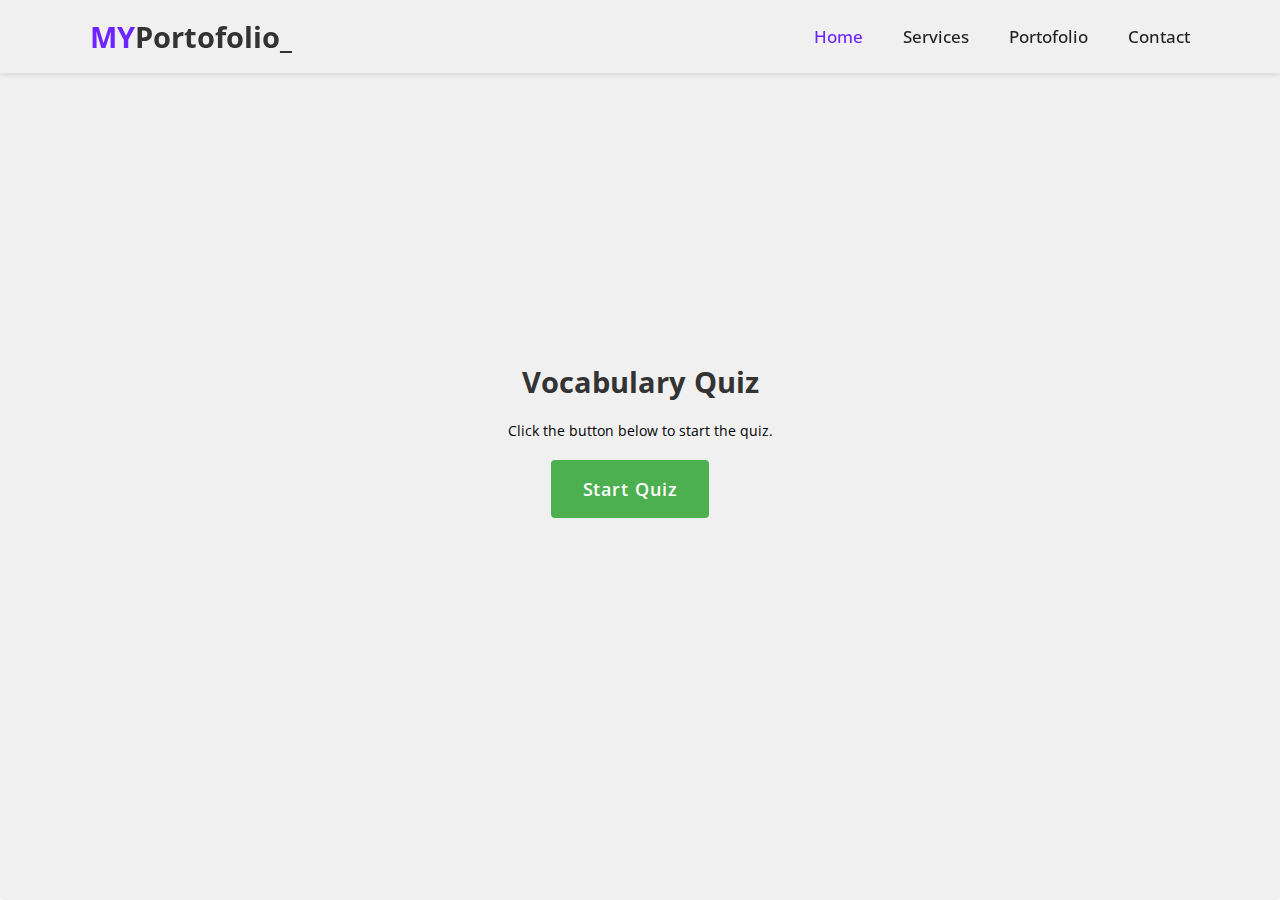
<file: kuis.html>
<!DOCTYPE html>
<html lang="en">
<head>
  <meta charset="UTF-8">
  <meta name="viewport" content="width=device-width, initial-scale=1.0">
  <title>Vocabulary Quiz</title>
  <link rel="stylesheet" href="/css/kuis.css">
  <link rel="stylesheet" href="/css/styles.css">
</head>
<body>
   <!-- Navbar start -->
   <header>
    <nav class="navbar" data-aos="fade-down"  data-aos-delay="50" data-aos-duration="1200">
      <a href="#" class="logo"><span>MY</span>Portofolio_</a>
      <div class="menuToggle"></div>
      <ul class="navbar-nav">
        <li class="active"><a href="index.html#home">Home</a></li>
        <li><a href="index.html#services">Services</a></li>
        <li><a href="index.html#portopolio">Portofolio</a></li>
        <li><a href="index.html#contact">Contact</a></li>
      </ul>
    </nav>
  </header>
  <!-- Navbar end -->

  <div class="container">
    <h1>Vocabulary Quiz</h1>
  
    <!-- tampilan awal -->
    <div id="start-container">
      <p>Click the button below to start the quiz.</p>
      <button onclick="startQuiz()">Start Quiz</button>
    </div>

     <!-- tampilan soal-->
    <div id="question-container" style="display: none;">
      <p id="question">Translate the word:</p>
      <input type="text" id="answer" placeholder="Your answer">
      <button onclick="checkAnswer()">Submit</button>
      <p id="result"></p>
      <p id="score">Score: 0</p>
      <p id="timer">Time left: 1:00</p>
    </div>

    <div id="score-container" style="display: none;">
      <p>Your Final Score: <span id="final-score"></span></p>
      <button onclick="restartQuiz()">Restart Quiz</button>
    </div>
  </div>

  <script src="/js/kuis.js"></script>
</body>
</html>
</file>
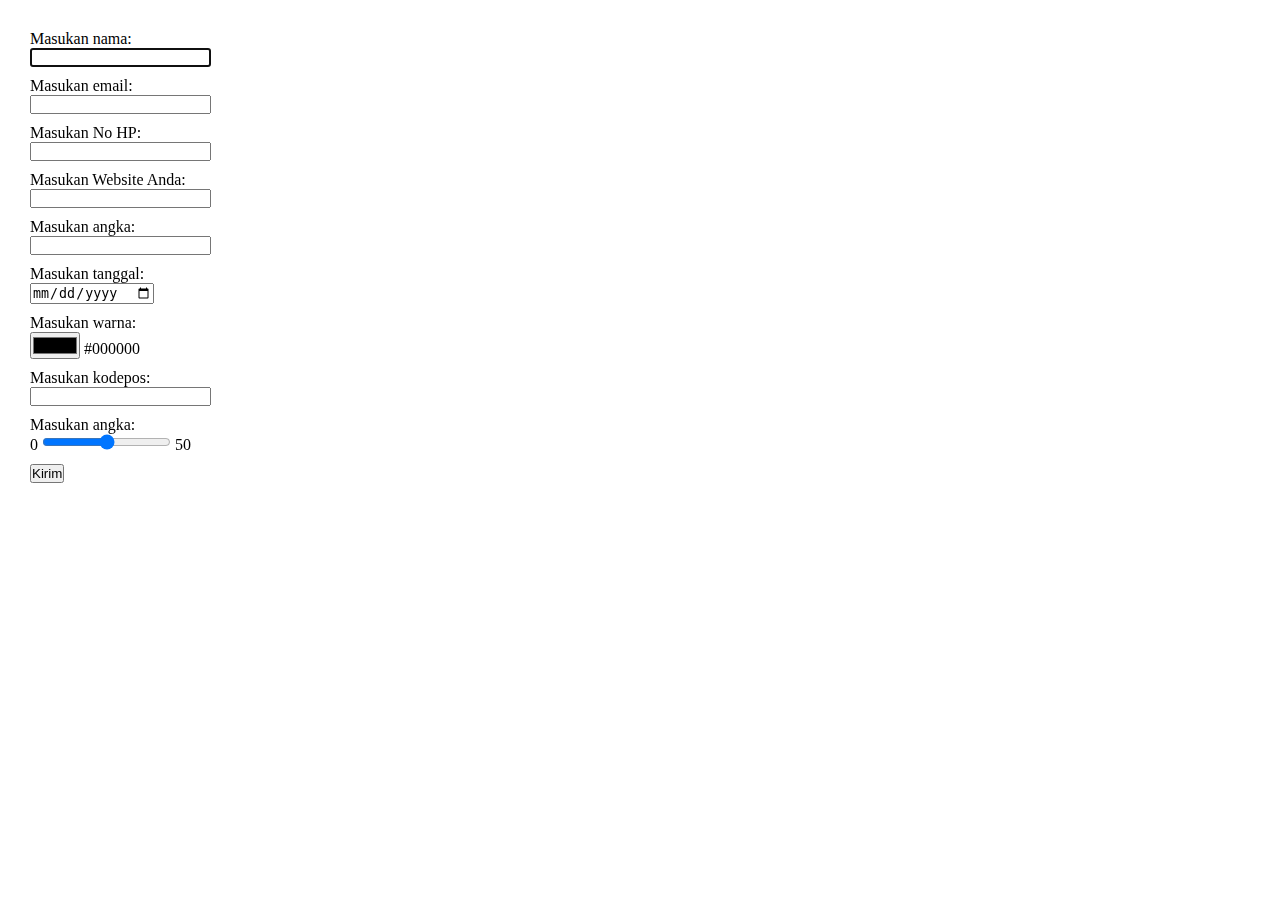
<file: latihan.html>
<!DOCTYPE html>
<html lang="en">
  <head>
    <meta charset="UTF-8" />
    <meta name="viewport" content="width=device-width, initial-scale=1.0" />
    <link rel="stylesheet" href="/css/latihan.css" />
    <title>Form Valiidation</title>
  </head>
  <body>
    <form action="" method="post" autocomplete="off" required>
      <div>
        <label for="nama">Masukan nama:</label>
        <input type="text" name="nama" id="nama" autofocus maxlength="4" required oninvalid="this.setCustomValidity('ini harus di isi')" oninput="this.setCustomValidity('')" />
      </div>
      <div>
        <label for="email">Masukan email:</label>
        <input type="email" name="email" id="email" />
      </div>
      <div>
        <label for="nohp">Masukan No HP:</label>
        <input type="tel" name="nohp" id="nohp" />
      </div>
      <div>
        <label for="website">Masukan Website Anda:</label>
        <input type="url" name="website" id="website" />
      </div>
      <div>
        <label for="number">Masukan angka:</label>
        <input type="number" name="number" id="number" />
      </div>

      <div>
        <label for="tanggal">Masukan tanggal:</label>
        <input type="date" name="tanggal" id="tanggal" />
      </div>
      <div>
        <label for="warna">Masukan warna:</label>
        <input type="color" name="warna" id="warna" />
        <span class="hexa"></span>
      </div>

      <div>
        <label for="kodepos">Masukan kodepos:</label>
        <input type="text" name="kodepos" id="kodepos" pattern="^([1-9])[0-9]{4}$" />
      </div>

      <div>
        <label for="slider">Masukan angka:</label>
        <span class="awal"></span>
        <input type="range" name="slider" id="slider" min="0" max="100" step="5" />
        <span class="akhir"></span>
      </div>

      <div>
        <button type="submit">Kirim</button>
      </div>
    </form>

    <script>
      const slider = document.querySelector("#slider");
      const awal = document.querySelector(".awal");
      const akhir = document.querySelector(".akhir");

      awal.innerHTML = slider.min;
      akhir.innerHTML = slider.value;

      slider.addEventListener("input", function () {
        akhir.innerHTML = slider.value;
      });

      const warna = document.querySelector("#warna");
      const hexa = document.querySelector(".hexa");
      const bg = document.querySelector("body");

      hexa.innerHTML = warna.value;

      warna.addEventListener("change", function () {
        hexa.innerHTML = warna.value;
        hexa.style.color = warna.value;
        bg.style.backgroundColor = warna.value;
      });
    </script>
  </body>
</html>
</file>
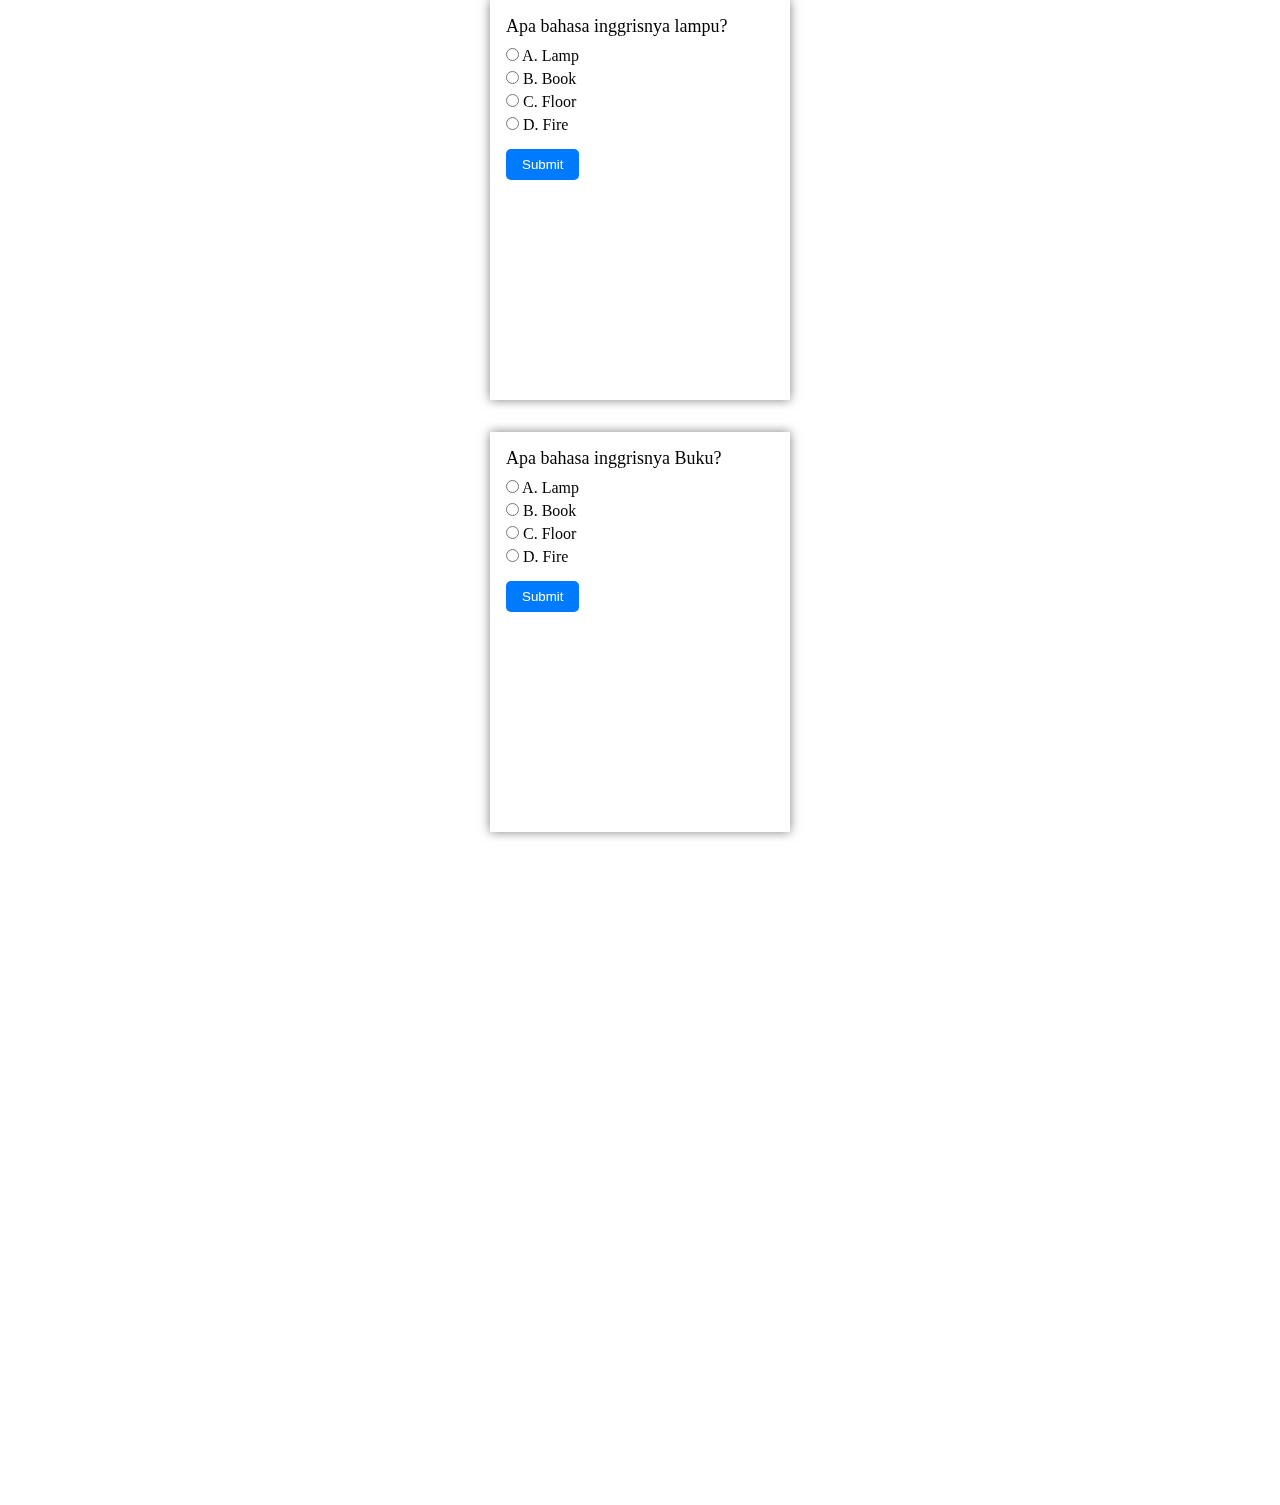
<file: PG.html>
<!DOCTYPE html>
<html lang="en">
<head>
  <meta charset="UTF-8">
  <meta name="viewport" content="width=device-width, initial-scale=1.0">
  <link rel="stylesheet" href="/css/PG.css">
  <title>Quiz Card</title>
</head>
<body>

  <div class="PG">
    <div class="question-cnt">
      <div class="question">
        <p>Apa bahasa inggrisnya lampu?</p>
      </div>
      <div class="options">
        <label>
          <input type="radio" name="answer1" value="A">
          A. Lamp
        </label>
        <label>
          <input type="radio" name="answer1" value="B">
          B. Book
        </label>
        <label>
          <input type="radio" name="answer1" value="C">
          C. Floor
        </label>
        <label>
          <input type="radio" name="answer1" value="D">
          D. Fire
        </label>
      </div>
      <div class="feedback">
        <p></p>
      </div>
      <button class="submitBtn">Submit</button>
      <button class="showAnswerBtn" style="display: none;">Kunci Jawaban</button>
    </div>
    <div class="answer-card">
      <div class="answer">
        <p>Penjelasan:</p>
        <p>Jawaban yang benar adalah: A. Lamp</p>
        <p>Lorem ipsum dolor, sit amet consectetur adipisicing elit. A dolores, in aliquid ad accusamus beatae, laboriosam vitae consectetur doloribus id quia, cumque sapiente nihil iure fugit dolorem. Officiis numquam quae reiciendis aperiam, suscipit quibusdam ipsa, nemo quia ut quam et facilis, natus consectetur id alias. Repellat eligendi ipsa soluta ducimus nihil placeat tenetur consequatur, perspiciatis cumque. Reiciendis earum ipsa iste fuga consequuntur maxime minima repudiandae expedita amet nostrum, blanditiis repellat quia! Deleniti sunt a consequuntur? Temporibus blanditiis illo non, aperiam vel beatae perspiciatis dignissimos deleniti eaque quaerat assumenda similique quasi excepturi dolores minima neque architecto hic, dolorum soluta maiores corporis! Nulla autem eaque aperiam est pariatur, ab voluptas quam optio debitis quos! Libero ullam tenetur natus sed suscipit. Praesentium fugiat dolorum corrupti rem vero ipsum illo, omnis voluptate doloribus nemo perspiciatis, quis perferendis, beatae suscipit quod ab nihil repellendus? Sed fugiat blanditiis illo earum rerum, deserunt obcaecati consectetur aspernatur deleniti quo dolorem animi quod itaque quasi voluptatibus ea veniam eius saepe, commodi aliquam! Obcaecati nobis voluptas in provident fugit natus consequatur quas vero impedit commodi reiciendis saepe ad corrupti cumque, accusamus temporibus animi. Quasi dolore, ipsum rem magni nisi at rerum eos quia aliquam necessitatibus repudiandae eveniet ab repellat nulla est? Corrupti porro doloribus ipsa voluptates deleniti officia, quaerat culpa veritatis quas, consequatur soluta ullam odit quis eveniet unde esse. Repudiandae, perspiciatis. Numquam, nemo cumque? Doloribus nam autem consequuntur quo quis nobis saepe incidunt tempora perspiciatis labore iure maiores aut pariatur, officiis ab dignissimos? Corporis tempora voluptate officia eveniet qui vel, totam aliquid neque ea corrupti quibusdam magnam, dolor ducimus earum ipsum maiores, cupiditate dolores reprehenderit. Dolores, dignissimos! Reiciendis, laudantium, provident saepe corporis labore libero sint iure hic aliquid, nihil porro ea eos tempore doloremque quas culpa optio fugit magni. Assumenda distinctio debitis iure consectetur, consequuntur ipsa nobis id illum repellat incidunt nemo fugit accusamus, ad at sint. Assumenda odit aliquid consequuntur doloribus libero esse eos officiis sit! Unde vero fugiat autem facere a voluptatum tenetur sed. Cumque animi quae, non possimus nulla, minus qui, itaque perspiciatis consequatur provident reiciendis. Iure officiis error, deleniti rem cum dolorem, ad facere totam saepe cupiditate dignissimos magni, qui praesentium beatae! Qui voluptate quia consequatur corrupti dolore et eius perferendis repellendus aliquid sint nemo a error vel consequuntur omnis unde, cumque enim, nam reiciendis tempore esse, odio voluptas eum! A ex, voluptatum id unde omnis eos, doloribus quidem illo nisi nam nihil ea minus.</p>
      </div>
      <button class="closeExplanationBtn">Tutup Penjelasan</button>
    </div>

  </div>
  

  <div class="PG">

    <div class="question-cnt">
      <div class="question">
        <p>Apa bahasa inggrisnya Buku?</p>
      </div>
      <div class="options">
        <label>
          <input type="radio" name="answer2" value="A">
          A. Lamp
        </label>
        <label>
          <input type="radio" name="answer2" value="B">
          B. Book
        </label>
        <label>
          <input type="radio" name="answer2" value="C">
          C. Floor
        </label>
        <label>
          <input type="radio" name="answer2" value="D">
          D. Fire
        </label>
      </div>
      <div class="feedback">
        <p></p>
      </div>
      <button class="submitBtn">Submit</button>
      <button class="showAnswerBtn" style="display: none;">Kunci Jawaban</button>
    </div>
    <div class="answer-card">
      <div class="answer">
        <p>Penjelasan:</p>
        <p>Jawaban yang benar adalah: B. Buku</p>
        <p>BUku Lorem ipsum dolor sit amet, consectetur adipisicing elit. Nesciunt dolorem consequatur autem aliquid, fugit nulla iste tenetur quis sed nam.</p>
      </div>
      <button class="closeExplanationBtn">Tutup Penjelasan</button>
    </div>

  </div>

  <script src="/js/PG.js"></script>

</body>
</html>
</file>
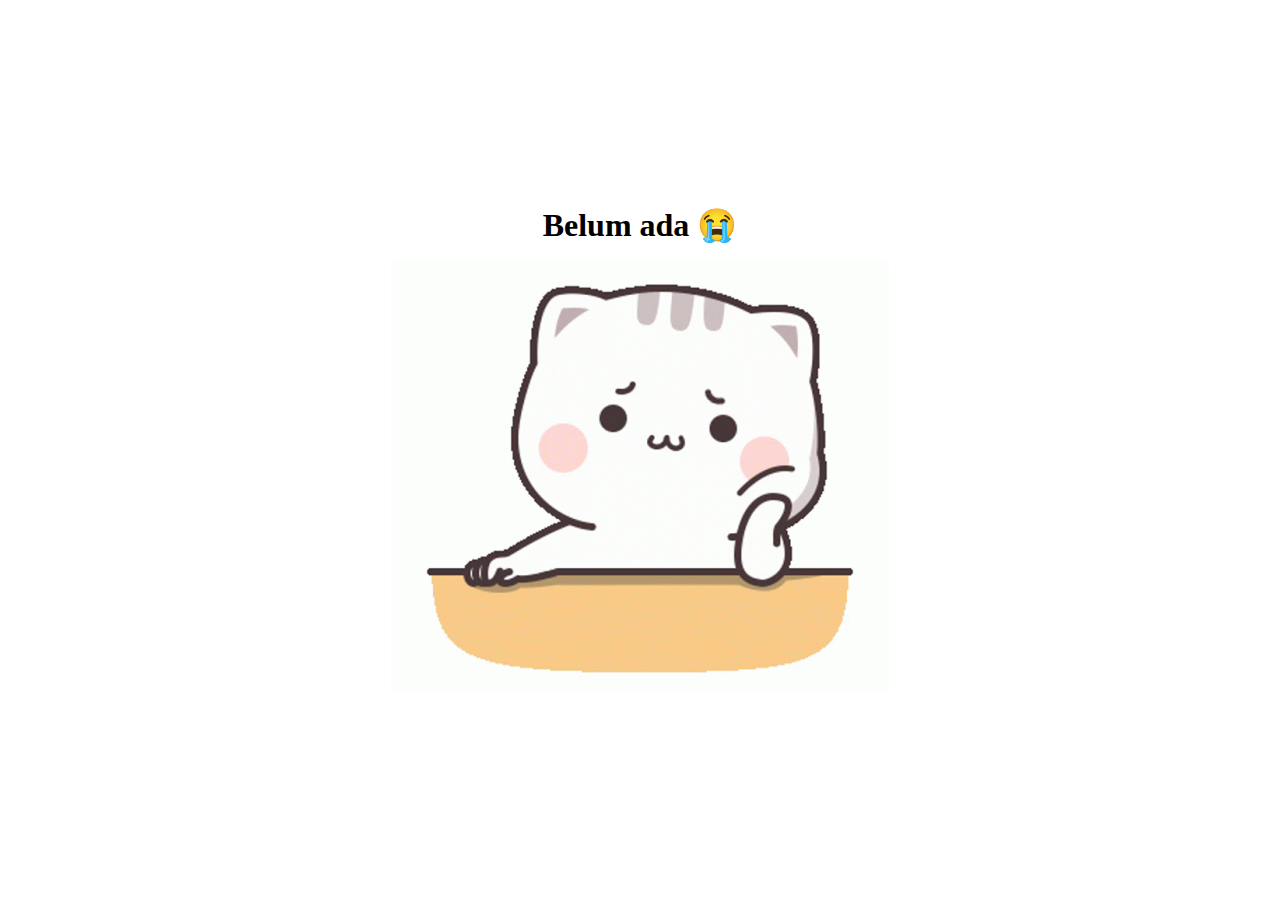
<file: project.html>
<!DOCTYPE html>
<html lang="en">
  <head>
    <meta charset="UTF-8" />
    <meta name="viewport" content="width=device-width, initial-scale=1.0" />
    <title>My Collection</title>
    <link rel="stylesheet" href="/css/project.css" />
  </head>
  <body>
    <section class="upcoming">
      <h2>Belum ada &#128557;</h2>
      <img src="/img/waiting.gif" alt="waiting" />
    </section>
  </body>
</html>
</file>
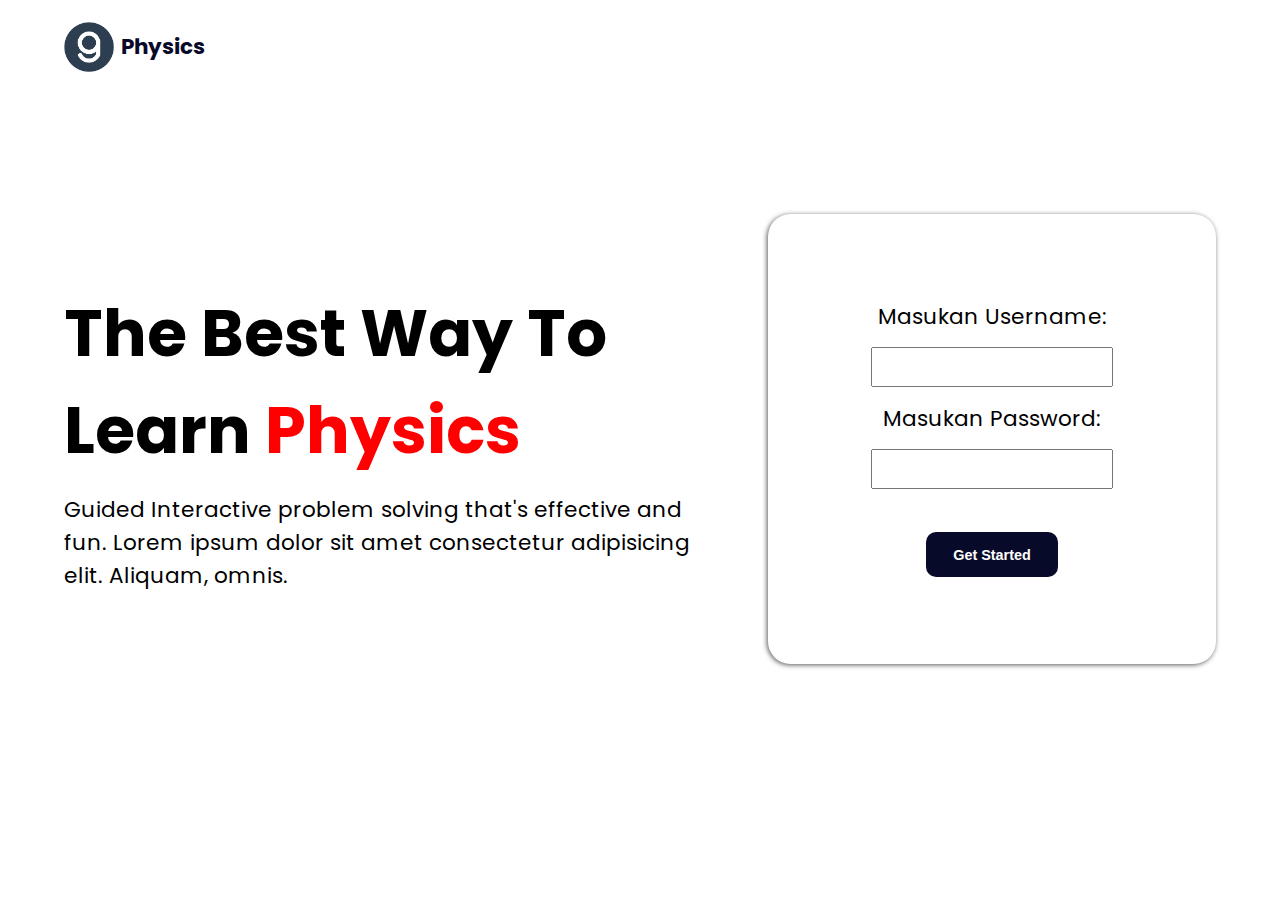
<file: validation.html>
<!DOCTYPE html>
<html lang="en">
  <head>
    <meta charset="UTF-8" />
    <meta name="viewport" content="width=device-width, initial-scale=1.0" />
    <title>Landing Page</title>
    <style>
      @import url("https://fonts.googleapis.com/css2?family=Josefin+Slab:ital,wght@0,400;0,700;1,400;1,700&family=Open+Sans:wght@300;400;500;600;700&family=Poppins:ital,wght@0,400;0,700;1,400;1,700&display=swap");

      * {
        margin: 0;
        padding: 0;
        box-sizing: border-box;
      }

      body {
        font-family: "Poppins", sans-serif;
        min-height: 100vh;
      }

      .centering-col {
        display: flex;
        flex-direction: column;
        justify-content: center;
        align-items: center;
      }

      /* logo */
      .logo {
        display: flex;
        align-items: center;
        padding: 1.5em 5%;
        /* border: 1px solid red; */
        gap: 0.5rem;
      }

      .logo h2 {
        color: #080a29;
        font-size: 2.7 rem;
      }

      .logo img {
        height: 50px;
      }

      /* hero */
      main {
        display: flex;
        justify-content: space-between;
        align-items: center;
        /* border: 1px solid red; */
        min-height: calc(80vh - 2rem);
        padding-inline: 5%;
      }

      /* hero text */

      .hero-txt {
        width: 50vw;
        /* border: 1px solid red; */
      }

      .hero-txt h1 {
        font-size: 4.5em;
        margin-bottom: 1rem;
      }

      .hero-txt p {
        font-size: 1.5em;
      }

      /* hero form */
      .card {
        height: 450px;
        width: 35vw;
        gap: 1rem;
        box-shadow: -1px 1px 5px #5a5a5a;
        border-radius: 5%;
      }

      .hero-txt span {
        color: red;
      }

      .form {
        gap: 1rem;
      }

      button {
        padding: 0.8rem 1.7rem;
        border: 3px solid transparent;
        background-color: #080a29;
        color: white;
        font-size: 1em;
        font-weight: 700;
        border-radius: 10px;
        transition: 0.5s;
        margin-top: 2rem;
      }

      button:hover {
        cursor: pointer;
        background-color: transparent;
        color: #080a29;
        border: 3px solid #080a29;
      }

      .form label {
        font-size: 1.5em;
      }

      .form input {
        height: 40px;
        width: 100%;
        padding: 0.5rem;
        font-size: 1.2em;
      }

      @media (max-width: 1366px) {
        html {
          font-size: 90%;
        }
      }
      @media (max-width: 912px) {
        html {
          font-size: 80%;
        }
        main {
          flex-direction: column;
          gap: 2em;
        }

        .hero-txt {
          text-align: center;
          width: 90%;
        }

        .card {
          width: 70%;
        }
      }
      @media (max-width: 768px) {
        html {
          font-size: 75%;
        }
      }
      @media (max-width: 450px) {
        html {
          font-size: 55%;
        }

        .card {
          height: 300px;
          margin-bottom: 20px;
        }
      }
    </style>
  </head>
  <body>
    <header>
      <div class="logo">
        <img src="/img/circle-g.jpg" alt="logo" />
        <h2>Physics</h2>
      </div>
    </header>
    <main>
      <div class="hero-txt">
        <h1>The Best Way To Learn <span>Physics</span></h1>
        <p>Guided Interactive problem solving that's effective and fun. Lorem ipsum dolor sit amet consectetur adipisicing elit. Aliquam, omnis.</p>
      </div>

      <form action="bridging.html" methode="post" autocomplete="off" class="card centering-col">
        <div class="form centering-col">
          <label for="username">Masukan Username:</label>
          <input type="text" name="username" id="username" />
        </div>
        <div class="form centering-col">
          <label for="password">Masukan Password:</label>
          <input type="password" name="password" id="password" />
        </div>
        <button type="submit" onclick="validateLogin()">Get Started</button>
      </form>
    </main>

    <script>
      function validateLogin() {
        const username = document.getElementById("username").value;
        const password = document.getElementById("password").value;

        const correctUsername = "1";
        const correctPassword = "1";

        if (username === correctUsername && password === correctPassword) {
          window.location.href = "PG.html";
        } else {
          alert("Username atau password salah!");
        }
      }
    </script>
  </body>
</html>
</file>
<file: css/kuis.css>
* {
    font-family: Arial, sans-serif;
    margin: 0;
    padding: 0;
  }
  
  .container {
    padding: 20px;
    background-color: #fff;
    box-shadow: 0px 0px 10px rgba(0, 0, 0, 0.1);
    border-radius: 5px;
    background-color: #f0f0f0;
    display: flex;
    justify-content: center;
    align-items: center;
    flex-direction: column;
    height: 100vh;
  }
  
  h1 {
    text-align: center;
    color: #333;
  }
  
  #start-container, #question-container, #score-container {
    text-align: center;
    padding: 20px;
  }
  
  #question-container, #score-container {
    display: none;
  }
  
  button {
    padding: 10px 20px;
    background-color: #4CAF50;
    color: #fff;
    border: none;
    border-radius: 5px;
    cursor: pointer;
    font-size: 16px;
    transition: background-color 0.2s;
    margin-top: 20px;
  }
  
  button:hover {
    background-color: #45a049;
  }
  
  input[type="text"] {
    padding: 10px;
    border: 1px solid #ccc;
    border-radius: 5px;
    font-size: 16px;
    width: 100%;
    margin: 20px;
  }
  
  #result {
    margin-top: 10px;
    color: #f00;
    font-size: 16px;
  }
  
  #score {
    font-size: 20px;
  }
  
  #timer {
    font-size: 18px;
    margin-top: 10px;
  }
  
  #final-score {
    font-size: 24px;
    font-weight: bold;
  }
  
  #question {
    font-size: 24px;
    font-weight: bold;
    color: #333;
  }
</file>
<file: css/styles.css>
@import url("https://fonts.googleapis.com/css2?family=Josefin+Slab:ital,wght@0,400;0,700;1,400;1,700&family=Open+Sans:wght@300;400;500;600;700&family=Poppins:ital,wght@0,100;0,400;0,700;1,100;1,700&display=swap");

* {
  margin: 0;
  padding: 0;
  box-sizing: border-box;
  font-family: "Open Sans", sans-serif;
  scroll-behavior: smooth;
  outline: none;
}

.gelap {
  background-color: #333;
  transition: 0.5s;
}

.terang {
  background-color: #fff;
  transition: 0.5s;
}

/* display grid */

.grid {
  display: grid;
  grid-template-columns: repeat(3, 1fr);
  grid-gap: 50px;
  margin: 50px 0;
}

/* centering*/
.center {
  width: 100%;
  text-align: center;
}

/* buttton */
button {
  position: relative;
  padding: 1rem 2rem;
  font-size: 1.25em;
  letter-spacing: 0.05em;
  margin-right: 20px;
  border-radius: 4px;
  font-weight: 600;
  cursor: pointer;
  transition: 0.5s;
  border: 3px solid transparent;
}

/* card */
.card {
  --font-color: #323232;
  --bg-color: #fff;
  height: 400px;
  border-radius: 20px;
  background: var(--bg-color);
  box-shadow: -4px 4px 10px #5a5a5a, 4px -4px 10px #ffffff;
  display: flex;
  flex-direction: column;
  justify-content: space-between;
  transition: 0.4s;
  position: relative;
}

.card:hover {
  transform: scale(1.03);
  box-shadow: 0px 0px 10px 2px #6f24ff;
}

.card_img {
  width: 100%;
  height: 50%;
  border-radius: 20px 20px 0 0;
  display: flex;
  justify-content: center;
  align-items: center;
}

.card_img img {
  height: 80%;
}

.card_descr-wrapper {
  padding: 15px;
  display: grid;
  height: 40%;
}

.card_title {
  color: var(--font-color);
  text-align: center;
  margin-bottom: 15px;
  font-weight: 900;
  font-size: 1.5em;
}

.card_descr {
  color: var(--font-color);
  text-align: center;
  line-height: 1.5;
}

.card_links {
  height: 10%;
  margin: 10px 20px;
}

/* Navbar */
.navbar {
  position: fixed;
  top: 0;
  left: 0;
  right: 0;
  z-index: 999;
  width: 100%;
  padding: 17px 7%;
  display: flex;
  justify-content: space-between;
  align-items: center;
  box-shadow: 0 2px 4px rgba(0, 0, 0, 0.1);
  backdrop-filter: blur(7px);
  transition: 0.5s;
}

.navbar .logo {
  color: #333;
  font-size: 2em;
  font-weight: 700;
  text-decoration: none;
  transition: 0.3s;
}

.navbar .logo span {
  color: #6f24ff;
}

.navbar ul {
  display: flex;
  gap: 40px;
}

.navbar ul li {
  list-style: none;
}

.navbar .active a,
.navbar a:hover {
  color: #6f24ff;
}

.navbar a {
  text-decoration: none;
  font-weight: 500;
  font-size: 1.2em;
  color: #222;
  transition: 0.5s;
}

/* home */
.home {
  position: relative;
  display: flex;
  justify-content: space-between;
  align-items: center;
  min-height: 100vh;
  padding: 100px;
}

.content-home {
  position: relative;
  max-width: 50vw;
  z-index: 10;
}

.content-home h3 {
  font-size: 2em;
  color: #333;
  font-weight: 600;
  transition: 0.5s;
}

.content-home h2 {
  font-size: 5.5em;
  color: #333;
  font-weight: 700;
  transition: 0.5s;
}

.content-home span {
  color: #e91e63;
  font-size: 5.5em;
  font-weight: 700;
  transition: 0.5s;
}

.content-home p {
  font-size: 1.2em;
  color: #333;
  margin: 10px 0;
  transition: 0.5s;
  line-height: 1.7;
}

button.hire {
  background-color: #6f24ff;
  color: #fff;
  box-shadow: -2px 2px 5px #5a5a5a;
}

a button.hire {
  margin: auto;
}

button.hire:hover {
  border: 3px solid #6f24ff;
  background: transparent;
  color: #6f24ff;
  transform: scale(1.03);
  box-shadow: 2px -2px 5px #5a5a5a;
}

button.chat {
  background: transparent;
  color: #222;
}

button.chat:hover {
  color: #e91e63;
}

button.chat ion-icon {
  position: relative;
  color: #e91e63;
  font-size: 1.5em;
  top: 5px;
  right: 5px;
}

.colors {
  position: absolute;
  right: 0;
  max-width: 500px;
  bottom: 0;
  animation: animateColor 8s ease-in-out infinite;
}

@keyframes animateColor {
  0%,
  100% {
    transform: translateY(10px);
  }
  50% {
    transform: translateY(30px);
  }
}

.saya {
  position: absolute;
  right: 100px;
  bottom: 0;
  height: 70vh;
  animation: animateSaya 8s ease-in-out infinite;
  border-radius: 40%;
  border: 1px solid transparent;
}

@keyframes animateSaya {
  0%,
  100% {
    transform: translateX(0px);
  }
  50% {
    transform: translateX(-30px);
  }
}

.hiasan {
  content: "";
  position: absolute;
  left: 0;
  top: 77px;
  width: 350px;
  height: 350px;
  animation: animateColor 10s linear infinite;
  transition-delay: -5s;
}

/* Tombol switch */

.centering-switch {
  position: fixed;
  inset-inline-end: 0;
  inset-block: 40vh;
  z-index: 100;
}

.switch-mode {
  padding: 1.5rem 0.5rem;
  height: 130px;
  width: 60px;
  cursor: pointer;
  display: flex;
  justify-content: center;
  align-items: center;
  flex-direction: column;
  transition: 0.5s;
  padding-inline: 0.8rem;
  transition: 0.5s;
  border: 1px solid transparent;
  gap: 0.5rem;
  border-top-left-radius: 10px;
  border-bottom-left-radius: 10px;
  background-color: #333;
  color: #fff;
}

.switch-mode p {
  font-weight: 400;
  font-size: 0.8rem;
}

.switch-mode ion-icon {
  font-size: 2rem;
}

.switch-mode ion-icon:nth-child(2),
.gelap .switch-mode ion-icon:nth-child(1) {
  display: none;
}

.gelap .switch-mode ion-icon:nth-child(2) {
  display: block;
}

/* services */
.services,
.portopolio,
.contact {
  position: relative;
  min-height: 100vh;
  padding: 70px 7%;
  display: flex;
  justify-content: center;
  flex-direction: column;
}

.cnt-services .card_img {
  height: 70%;
}

.cnt-services .card {
  height: 300px;
  padding: 1.5em;
}

.cnt-services .card_img img {
  height: 60%;
}

.cnt-services .card {
  opacity: 0.6;
  transition: 0.5s;
}

.cnt-services .card:hover {
  opacity: 1;
}

.secText {
  position: relative;
  width: 100%;
  display: flex;
  justify-content: center;
  align-items: center;
  flex-direction: column;
}

.secText h2 {
  font-size: 3em;
  color: #333;
  text-align: center;
  transition: 0.5s;
}

.secText p {
  max-width: 700px;
  text-align: center;
  color: #333;
  font-size: 1.1m;
  line-height: 1.5em;
  transition: 0.5s;
}

/* Portopolio */
.grid a {
  text-decoration: none;
}

.svg {
  width: 12%;
  height: 25px;
  transform: translateY(25%);
  color: black;
}

.cnt-porto .card .card_img {
  background: #fff;
}

.card.CV .card_img {
  background-color: #7d9ea8;
}

.card .card_img ion-icon {
  font-size: 6em;
}

.card_links .link {
  color: var(--font-color);
  font-weight: 600;
  font-size: 1.2em;
  text-decoration: none;
}

.card_links .link:hover {
  text-decoration: underline;
}

/* contact */

.grid.cnt-contact {
  grid-template-columns: repeat(4, 1fr);
}

.grid.cnt-contact a {
  background: #eee;
  height: 100px;
  display: flex;
  justify-content: center;
  align-items: center;
  text-decoration: none;
  font-size: 1.2em;
  color: #222;
  transition: 0.5s;
  border-radius: 10px;
}

.grid.cnt-contact a:hover {
  background: #6f24ff;
  color: #fff;
}

.grid.cnt-contact a ion-icon {
  color: #6f24ff;
  font-size: 1.5em;
  margin-right: 10px;
  transition: 0.5s;
}

.grid.cnt-contact a:hover ion-icon {
  color: #fff;
}

.copyright {
  margin-top: 150px;
  position: relative;
  color: #222;
  font-size: 1.1em;
  transition: 0.5s;
}

.copyright a {
  color: #6f24ff;
}

/* mode gelap */

/* .gelap .switch {
  background: #333;
} */

.gelap p,
.gelap h2,
.gelap h3,
.gelap a,
.gelap ion-icon {
  color: #fff;
}

.gelap .navbar .logo {
  color: #fff;
}

.gelap button.chat {
  color: #fff;
}

.gelap .card {
  background-color: #333;
  box-shadow: -4px 4px 10px #888, 4px -4px 10px #4d4d4d;
}

.gelap .card:hover {
  box-shadow: 0px 0px 10px 2px #6f24ff;
}

.gelap .grid.cnt-services .card_img img {
  filter: invert();
}

.gelap .svg {
  filter: invert();
}

.gelap span.link {
  color: #fff;
}

.gelap .switch-mode {
  background-color: #fff;
}

.gelap .switch-mode p,
.gelap .switch-mode ion-icon {
  color: #222;
}

.gelap .grid.cnt-contact a {
  background-color: #3f3f3f;
  color: #fff;
}

.gelap .grid.cnt-contact a:hover {
  background-color: #6f24ff;
}

/* Media Query */
@media (max-width: 1366px) {
  html {
    font-size: 90%;
  }

  .saya {
    max-height: 60vh;
  }
}

@media (max-width: 912px) {
  html {
    font-size: 85%;
  }

  .home {
    padding: 200px 50px;
    flex-direction: column;
    padding-bottom: 0;
    align-items: start;
  }

  .content-home {
    max-width: 70vw;
  }

  .saya {
    height: 50vh;
    right: 50px;
  }

  .colors {
    max-width: 600px;
  }

  .grid.cnt-services,
  .grid.cnt-porto {
    grid-template-columns: repeat(2, 1fr);
  }

  .grid.cnt-contact {
    grid-template-columns: repeat(2, 1fr);
    padding-inline: 10%;
  }
}

@media (max-width: 768px) {
  html {
    font-size: 75%;
  }

  .colors {
    max-width: 500px;
  }

  /* munculkan menu toggle */

  .navbar ul {
    position: absolute;
    width: 100%;
    height: calc(100vh - 67px);
    top: 67px;
    background: rgba(255, 255, 255, 0.9);
    justify-content: center;
    align-items: center;
    flex-direction: column;
    z-index: 0;
    gap: 20px;
    right: -100%;
    transition: 0.5s;
  }

  .menuToggle {
    position: relative;
    width: 30px;
    height: 20px;
    display: flex;
    justify-content: center;
    align-items: center;
    cursor: pointer;
  }

  .menuToggle::before {
    content: "";
    position: absolute;
    width: 100%;
    height: 2px;
    background: #222;
    transform: translateY(-10px);
    transition: 0.5s;
    box-shadow: 0 10px #222;
  }

  .menuToggle::after {
    content: "";
    position: absolute;
    width: 100%;
    height: 2px;
    background: #222;
    transform: translateY(10px);
    transition: 0.5s;
  }

  .navbar.active .menuToggle::before {
    transform: translateY(0px) rotate(45deg);
    box-shadow: 0 0px #222;
  }

  .navbar.active .menuToggle::after {
    transform: translateY(0px) rotate(-45deg);
  }

  .navbar.active ul {
    right: 0;
  }

  .navbar ul li a {
    font-size: 2em;
  }

  .switch-mode {
    height: 100px;
    width: 53px;
  }

  /* mode gelap */
  .gelap .menuToggle::before {
    background: #eee;
    box-shadow: 0 10px #eee;
  }

  .gelap .menuToggle::after {
    background: #eee;
  }

  .gelap .navbar.active .menuToggle::before {
    box-shadow: 0 0px #eee;
  }

  .gelap .navbar.active ul {
    background: rgb(34, 34, 34, 0.95);
  }
}

@media (max-width: 450px) {
  html {
    font-size: 55%;
  }

  .navbar.active ul {
    height: calc(100vh - 54px);
    top: 54px;
  }

  .saya {
    height: 35vh;
    right: 50px;
  }

  .colors {
    max-width: 220px;
  }

  button {
    border: 1px solid transparent;
  }

  button.hire:hover {
    border: 1px solid #6f24ff;
  }

  .home {
    padding: 150px 30px;
  }

  .hiasan {
    height: 250px;
    width: 250px;
  }

  .content-home h2 {
    font-size: 5em;
    position: relative;
  }

  .grid {
    padding-inline: 15%;
    grid-gap: 30px;
  }

  .grid.cnt-porto {
    grid-template-columns: repeat(1, 1fr);
  }

  .grid.cnt-porto .card {
    height: 300px;
  }

  .grid.cnt-services {
    grid-template-columns: repeat(1, 1fr);
    padding-inline: 20%;
  }

  .grid.cnt-services .card {
    height: 150px;
  }

  .grid.cnt-contact a {
    height: 60px;
  }

  .grid.cnt-contact {
    grid-template-columns: repeat(1, 1fr);
    padding-inline: 20%;
    grid-gap: 20px;
  }

  .switch-mode {
    height: 80px;
    width: 40px;
  }
}
</file>
<file: css/latihan.css>
* {
  margin: 0;
  padding: 0;
  box-sizing: border-box;
}

form {
  width: 600px;
  padding: 20px;
}

label {
  display: block;
}

form div {
  margin: 10px;
}
</file>
<file: css/PG.css>
* {
  margin: 0;
  padding: 0;
  box-sizing: border-box;
}

body {
  display: flex;
  justify-content: center;
  align-items: center;
  flex-direction: column;
  margin: 0;
  background-color: #fff;
  gap: 2em;
}

.centering-qs {
  width: 100%;
  height: 85%;
  display: flex;
  flex-direction: column;
  justify-content: center;
}

.PG {
  position: relative;
  width: 300px;
  height: 400px;
  perspective: 1000px;
  box-shadow: 0px 0px 10px rgba(0, 0, 0, 0.5);
}

.PG .question-cnt,
.PG .answer-card {
  width: 100%;
  height: 100%;
  position: absolute;
  backface-visibility: hidden;
  transition: transform 0.5s ease-in-out;
  padding: 1em;
}

.PG .question-cnt {
  transform: rotateY(0deg);
}

.PG .answer-card {
  transform: rotateY(180deg);
}

/* animasi flip */

.PG.flipped .question-cnt {
  transform: rotateY(-180deg);
}

.PG.flipped .answer-card {
  transform: rotateY(0deg);
}
/* flip  end*/

.answer-card.active {
  display: block;
}

.question {
  font-size: 18px;
  margin-bottom: 10px;
}

.options label {
  display: block;
  margin-bottom: 5px;
}

.feedback {
  margin-top: 15px;
  text-align: center;
}

.feedback.flipped i {
  color: #fff;
}

.feedback p {
  font-weight: bold;
  position: relative;
}

.benar,
.salah {
  position: relative;
  top: 3px;
  display: inline-block;
  left: 5px;
  font-size: 1.5em;
  transition: 0.6s;
}

.benar {
  color: green;
}

.salah {
  color: red;
}

.submitBtn,
.showAnswerBtn,
.closeExplanationBtn {
  background-color: #007bff;
  border: 2px solid transparent;
  color: white;
  border: none;
  border-radius: 5px;
  padding: 0.6em 1.2em;
  cursor: pointer;
  transition: 0.2s;
  margin-right: 20px;
}

.submitBtn:hover,
.showAnswerBtn:hover,
.closeExplanationBtn:hover {
  border: 1px solid #007bff;
  background-color: transparent;
  color: #007bff;
}

.overflow {
  padding-block: 20px;
  overflow: auto;
  height: 100%;
}
</file>
<file: css/project.css>
* {
  margin: 0;
  padding: 0;
  box-sizing: border-box;
}

.upcoming {
  min-height: 100vh;
  display: flex;
  flex-direction: column;
  justify-content: center;
  align-items: center;
  gap: 1em;
}

.upcoming h2 {
  font-size: 2em;
}
</file>
